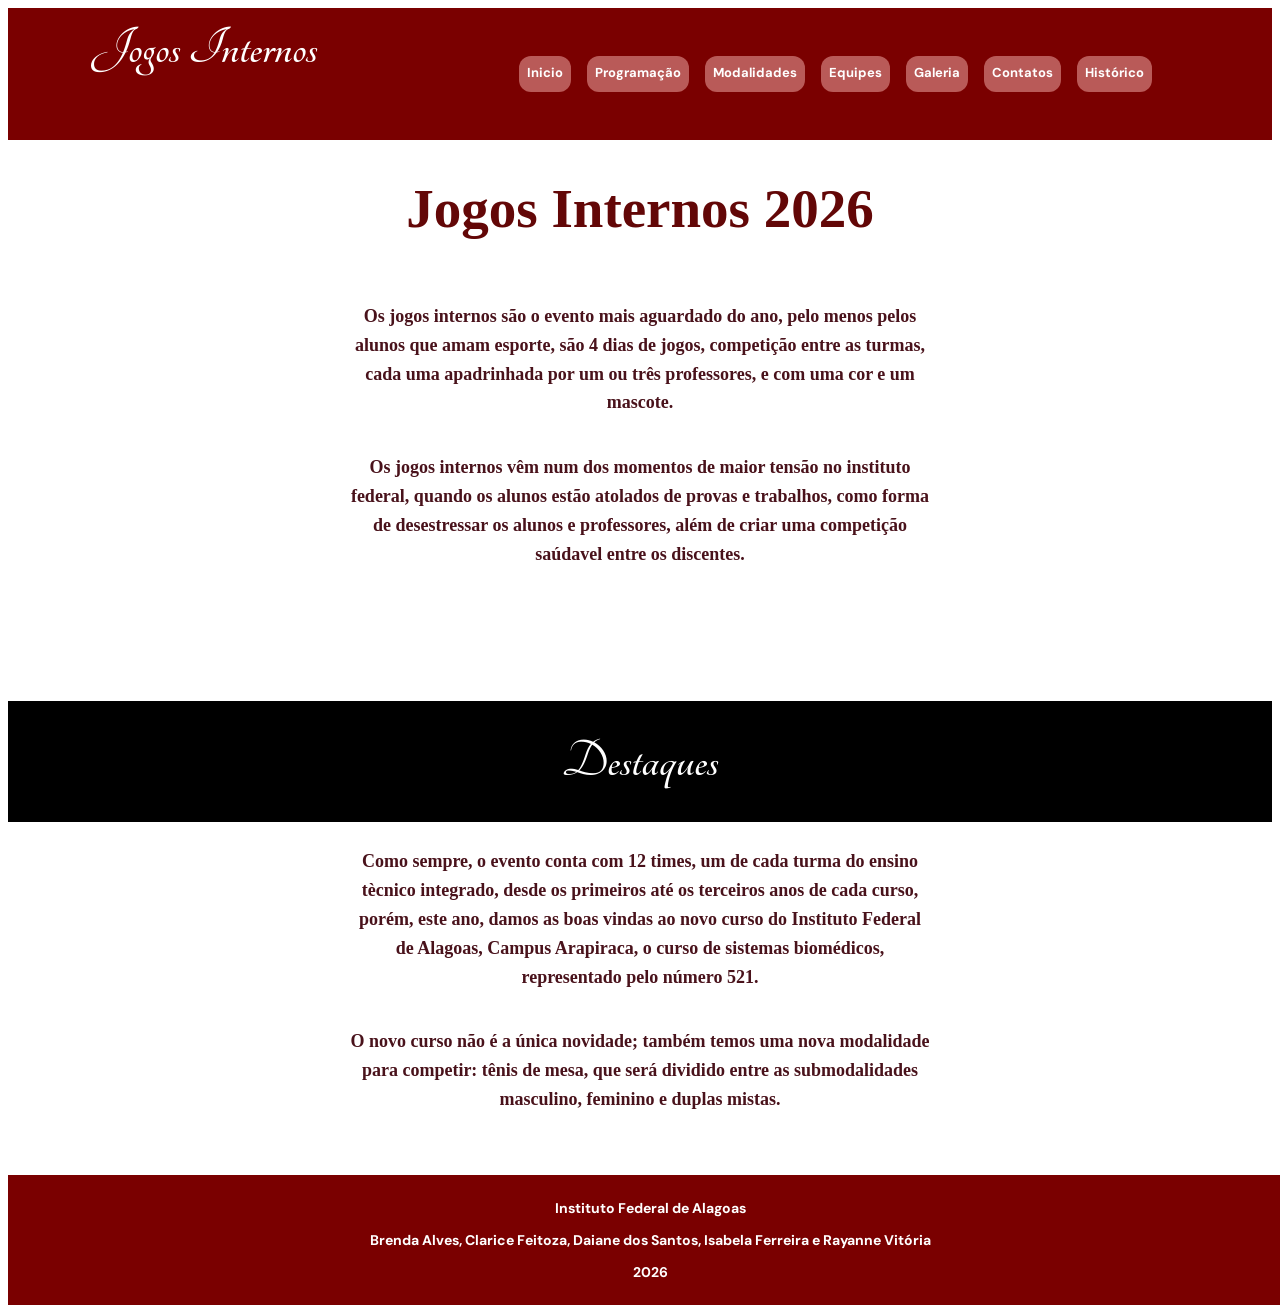
<file: index.html>
<!DOCTYPE html>
<html lang="en">
<head>
  <meta charset="UTF-8">
  <meta name="viewport" content="width=device-width, initial-scale=1.0">
  <title>Document</title>
   <link rel="stylesheet" href="css/style_brenda.css"/>
   <link rel="preconnect" href="https://fonts.googleapis.com">
   <link rel="preconnect" href="https://fonts.gstatic.com" crossorigin>
   <link href="https://fonts.googleapis.com/css2?family=Tangerine:wght@400;700&display=swap" rel="stylesheet">

 <style>

 body{

   font-family: 'Tangerine', sans-serif;

 }

</style>
</head>
<body>
  <!--1. Página Inicial (Home)
Deve conter:
Nome do evento: "Jogos Internos [Ano]".
Imagem ou banner de destaque.
Resumo do evento: o que são os Jogos Internos e sua importância.
Período dos jogos: datas de início e término do evento.
Destaques do ano atual: exemplo: novas modalidades, número de equipes(12), premiação.
Menu de navegação para as demais páginas.
Rodapé com: 1. Nome da instituição de ensino,  2. Nome dos alunos desenvolvedores. 
3. Ano de criação do site. 4. (Opcional) Link para redes sociais ou e-mail da turma.
Importar e usar pelo menos uma fonte externa (ex: Google Fonts) no título ou nos textos.
Sintam-se à vontade para adicionar mais informações
Usar Flexbox para posicionar os elementos da página, incluindo o rodapé.-->

 <header>
        <h1 style="color: white;">Jogos Internos</h1>
        <div class="navbar">
            <a aria-current="page" class="navlinks">Inicio</a>
            <a href="programacao.html" class="navlinks">Programação</a>
            <a href="modalidades.html" class="navlinks">Modalidades</a>
            <a href="equipes.html" class="navlinks">Equipes</a>
            <a href="galeria.html" class="navlinks">Galeria</a>
            <a href="contato.html" class="navlinks">Contatos</a>
            <a href="historico.html" class="navlinks">Histórico</a>
        </div>
    </header>


<div class="container-titulo">
   <h1>Jogos Internos 2026</h1>
</div>
<div class="container-NText">
  <p>Os jogos internos são o evento mais aguardado do ano,
  pelo menos pelos alunos que amam esporte, são 4 dias de
  jogos, competição entre as turmas, cada uma apadrinhada
  por um ou três professores, e com uma cor e um mascote.</p>


  <p>Os jogos internos vêm num dos momentos de maior tensão
  no instituto federal, quando os alunos estão atolados de
  provas e trabalhos, como forma de desestressar os alunos
  e professores, além de criar uma competição saúdavel entre
  os discentes.</p>
</div>

   <br />
  
   <div class="container-NText">
    <h2>Periodo dos Jogos: 13 à 17 de maio</h2>
   </div>

   <br />

   <section class="bannerDestaq">

   <div class="bannerCont">

    <h1 style="color: white;">Destaques</h1>

   </div>
   </section>

   <div class="container-NText">
    <p>Como sempre, o evento conta com 12 times, um de cada turma do ensino tècnico
    integrado, desde os primeiros até os terceiros anos de cada curso, porém, este
    ano, damos as boas vindas ao novo curso do Instituto Federal de Alagoas, Campus
    Arapiraca, o curso de sistemas biomédicos, representado pelo número 521.</p>
    
    <p>
      O novo curso não é a única novidade; também temos uma nova modalidade para 
      competir: tênis de mesa, que será dividido entre as submodalidades masculino, 
      feminino e duplas mistas.
    </p>
  </div>
   
   <br />
   <br />


   <section class="footerp">
   
   <footer>
        <h3 class="footerp">Instituto Federal de Alagoas</h3>
        <h3 class="footerp">Brenda Alves, Clarice Feitoza, Daiane dos Santos, Isabela Ferreira e Rayanne Vitória</h3>
        <h3 class="footerp">2026</h3>
    </footer>
  </section>

</body>
</html>
</file>
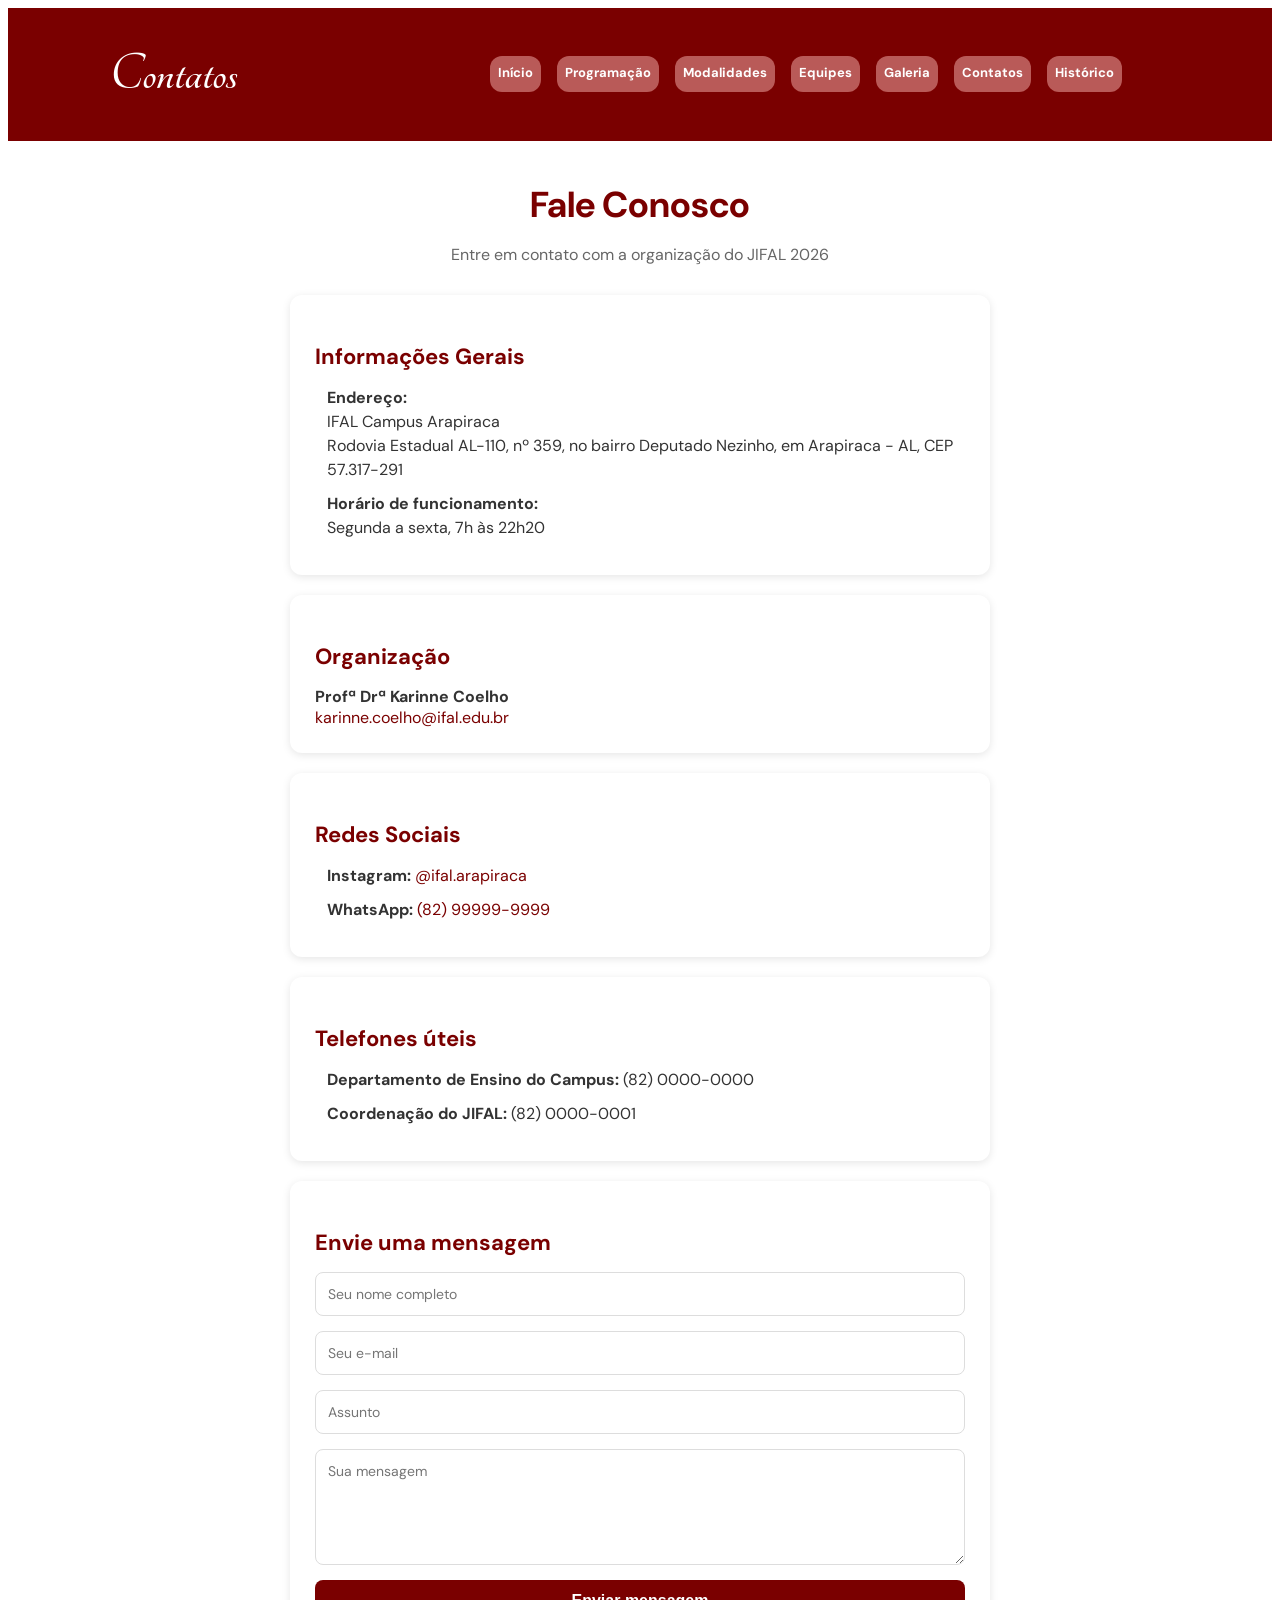
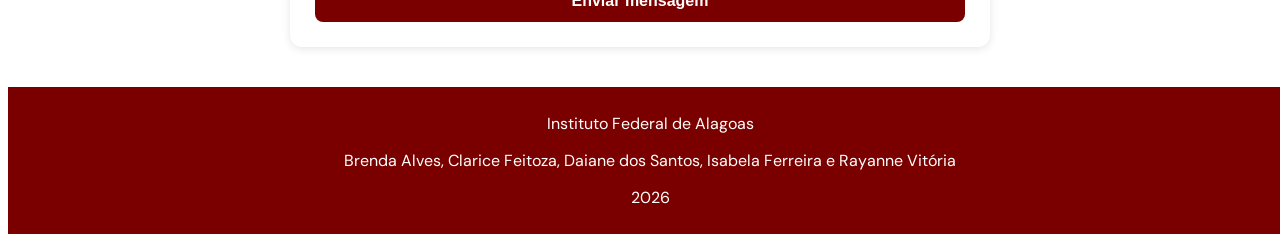
<file: contato.html>
<!DOCTYPE html>
<html lang="en">
<head>
    <meta charset="UTF-8">
    <meta name="viewport" content="width=device-width, initial-scale=1.0">
    <title>Contatos</title>
    <link rel="stylesheet" href="css/style_isabela.css" />
</head>
<body>
    <header>
        <h1 style="color: white;">Contatos</h1>
        <div class="navbar">
            <a href="index.html" class="navlinks">Início</a>
            <a href="programacao.html" class="navlinks">Programação</a>
            <a href="modalidades.html" class="navlinks">Modalidades</a>
            <a href="equipes.html" class="navlinks">Equipes</a>
            <a href="galeria.html" class="navlinks">Galeria</a>
            <a aria-current="page" class="navlinks">Contatos</a>
            <a href="historico.html" class="navlinks">Histórico</a>
        </div>
    </header>

    <main class="container">
        <h2 class="titulo-contato">Fale Conosco</h2>
        <p class="subtitulo">Entre em contato com a organização do JIFAL 2026</p>

        <div class="contato-coluna">
            <div class="cardc">
                <h3>Informações Gerais</h3>
                <p><strong>Endereço:</strong><br>
                IFAL Campus Arapiraca<br>
                Rodovia Estadual AL-110, nº 359, no bairro Deputado Nezinho, em Arapiraca - AL, CEP 57.317-291</p>
                <p><strong>Horário de funcionamento:</strong><br>
                Segunda a sexta, 7h às 22h20<br></p>
            </div>

            <div class="cardc">
                <h3>Organização</h3>
                <div class="organizador">
                    <strong>Profª Drª Karinne Coelho</strong><br>
                    <a href="mailto:karinne.coelho@ifal.edu.br">karinne.coelho@ifal.edu.br</a>
                </div>
            </div>

            <div class="cardc">
                <h3>Redes Sociais</h3>
                <p><strong>Instagram:</strong> <a href="https://instagram.com/ifal.arapiraca" target="_blank">@ifal.arapiraca</a></p>
                <p><strong>WhatsApp:</strong> <a href="https://wa.me/5582999999999" target="_blank">(82) 99999-9999</a></p>
            </div>

            <div class="cardc">
                <h3>Telefones úteis</h3>
                <p><strong>Departamento de Ensino do Campus:</strong> (82) 0000-0000</p>
                <p><strong>Coordenação do JIFAL:</strong> (82) 0000-0001</p>
            </div>

            <div class="cardc">
                <h3>Envie uma mensagem</h3>
                <form class="form-contato">
                    <input type="text" placeholder="Seu nome completo" required>
                    <input type="email" placeholder="Seu e-mail" required>
                    <input type="text" placeholder="Assunto">
                    <textarea placeholder="Sua mensagem" rows="5" required></textarea>
                    <button type="submit">Enviar mensagem</button>
                </form>
            </div>
        </div>
    </main>

    <footer>
        <p class="footerp">Instituto Federal de Alagoas</p>
        <p class="footerp">Brenda Alves, Clarice Feitoza, Daiane dos Santos, Isabela Ferreira e Rayanne Vitória</p>
        <p class="footerp">2026</p>
    </footer>
</body>
</html>
</file>
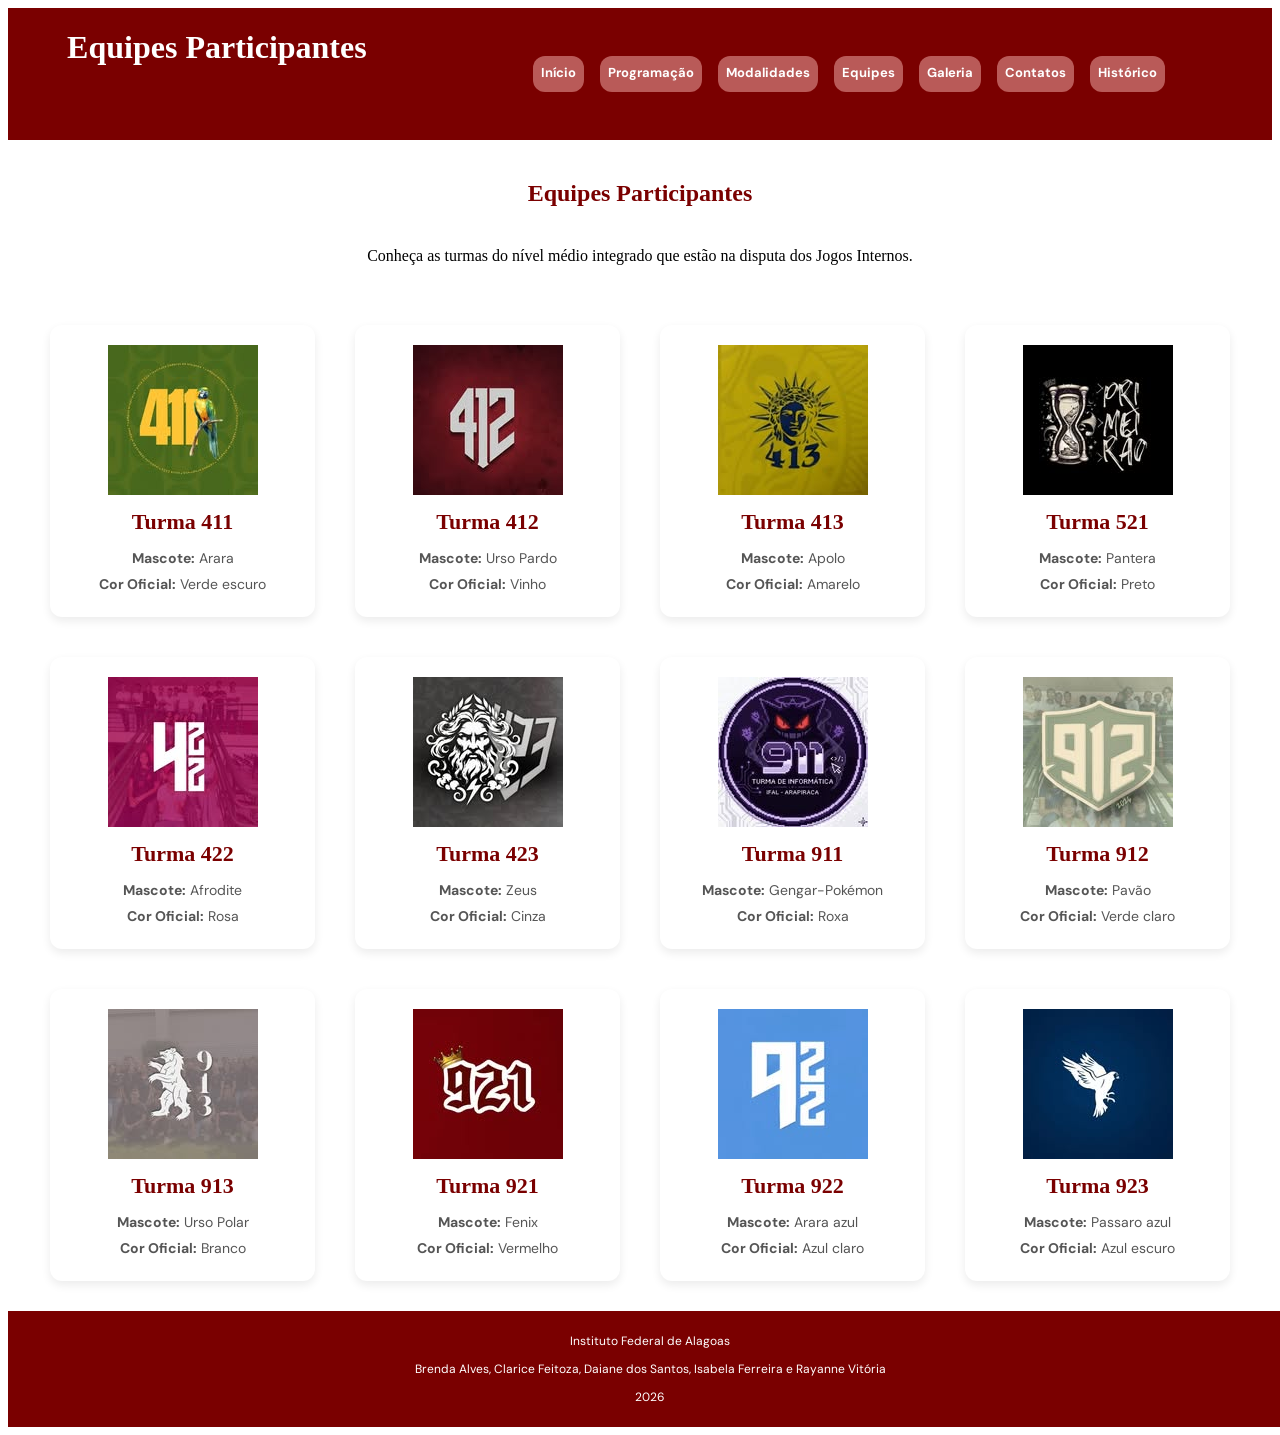
<file: equipes.html>
<!DOCTYPE html>
<html lang="en">
<head>
    <meta charset="UTF-8">
    <meta name="viewport" content="width=device-width, initial-scale=1.0">
    <title>Equipes Partcipantes</title>
    <link rel="stylesheet" href="./css/style_rayanne.css" />
</head>
<body>
    <header>
        <h1 style="color: white;">Equipes Participantes</h1>
        <div class="navbar">
            <a href="index.html" class="navlinks">Início</a>
            <a href="programacao.html" class="navlinks">Programação</a>
            <a href="modalidades.html" class="navlinks">Modalidades</a>
            <a href="equipes.html" class="navlinks">Equipes</a>
            <a href="galeria.html" class="navlinks">Galeria</a>
            <a href="contato.html" class="navlinks">Contatos</a>
            <a href="historico.html" class="navlinks">Histórico</a>
        </div>
    </header>

<main>
        <section>
            <h2 style="padding: 20px; text-align: center; color: #7a0000;">Equipes Participantes</h2>
            <p style="text-align: center; max-width: 800px; margin: 0 auto 30px auto;">
                Conheça as turmas do nível médio integrado que estão na disputa dos Jogos Internos. 
            </p>
            
            <div class="cards-equipes">

                <div class="card-equipe">
                    <div class="mascote-equipe">
                        <img src="imagens/logos-turmas/411.jpg">
                </div>
                    <h3>Turma 411</h3>
                    <p class="detalhe-equipe"><strong>Mascote:</strong> Arara</p>
                    <p class="detalhe-equipe"><strong>Cor Oficial:</strong> Verde escuro</p>
                </div>

                <div class="card-equipe">
                    <div class="mascote-equipe">
                        <img src="imagens/logos-turmas/412.jpg">
                    </div>
                    <h3>Turma 412</h3>
                    <p class="detalhe-equipe"><strong>Mascote:</strong> Urso Pardo</p>
                    <p class="detalhe-equipe"><strong>Cor Oficial:</strong> Vinho</p>
                </div>

                <div class="card-equipe">
                    <div class="escudo-equipe">
                        <img src="imagens/logos-turmas/413.jpg">
                    </div>
                    <h3>Turma 413</h3>
                    <p class="detalhe-equipe"><strong>Mascote:</strong> Apolo</p>
                    <p class="detalhe-equipe"><strong>Cor Oficial:</strong> Amarelo</p>
                </div>

                <div class="card-equipe">
                    <div class="escudo-equipe">
                        <img src="imagens/logos-turmas/521.jpg">
                    </div>
                    <h3>Turma 521</h3>
                    <p class="detalhe-equipe"><strong>Mascote:</strong> Pantera</p>
                    <p class="detalhe-equipe"><strong>Cor Oficial:</strong> Preto</p>
                </div>

                <div class="card-equipe">
                    <div class="escudo-equipe">
                        <img src="imagens/logos-turmas/422.jpg">
                    </div>
                    <h3>Turma 422</h3>
                    <p class="detalhe-equipe"><strong>Mascote:</strong> Afrodite </p>
                    <p class="detalhe-equipe"><strong>Cor Oficial:</strong> Rosa</p>
                </div>

                <div class="card-equipe">
                    <div class="escudo-equipe">
                        <img src="imagens/logos-turmas/423.jpg">
                    </div>
                    <h3>Turma 423</h3>
                    <p class="detalhe-equipe"><strong>Mascote:</strong> Zeus </p>
                    <p class="detalhe-equipe"><strong>Cor Oficial:</strong> Cinza</p>
                </div>

                 <div class="card-equipe">
                    <div class="escudo-equipe">
                        <img src="imagens/logos-turmas/911.jpg">
                    </div>
                    <h3>Turma 911</h3>
                    <p class="detalhe-equipe"><strong>Mascote:</strong> Gengar-Pokémon </p>
                    <p class="detalhe-equipe"><strong>Cor Oficial:</strong> Roxa</p>
                </div>

                 <div class="card-equipe">
                    <div class="escudo-equipe">
                        <img src="imagens/logos-turmas/912.jpg">
                    </div>
                    <h3>Turma 912</h3>
                    <p class="detalhe-equipe"><strong>Mascote:</strong> Pavão </p>
                    <p class="detalhe-equipe"><strong>Cor Oficial:</strong> Verde claro</p>
                </div>

                 <div class="card-equipe">
                    <div class="escudo-equipe">
                        <img src="imagens/logos-turmas/913.jpg">
                    </div>
                    <h3>Turma 913</h3>
                    <p class="detalhe-equipe"><strong>Mascote:</strong> Urso Polar </p>
                    <p class="detalhe-equipe"><strong>Cor Oficial:</strong> Branco</p>
                </div>

                 <div class="card-equipe">
                    <div class="escudo-equipe">
                        <img src="imagens/logos-turmas/921.jpg">
                    </div>
                    <h3>Turma 921</h3>
                    <p class="detalhe-equipe"><strong>Mascote:</strong> Fenix </p>
                    <p class="detalhe-equipe"><strong>Cor Oficial:</strong> Vermelho</p>
                </div>

                 <div class="card-equipe">
                    <div class="escudo-equipe">
                        <img src="imagens/logos-turmas/922.jpg">
                    </div>
                    <h3>Turma 922</h3>
                    <p class="detalhe-equipe"><strong>Mascote:</strong> Arara azul </p>
                    <p class="detalhe-equipe"><strong>Cor Oficial:</strong> Azul claro</p>
                </div>

                 <div class="card-equipe">
                    <div class="escudo-equipe">
                        <img src="imagens/logos-turmas/923.jpg">
                    </div>
                    <h3>Turma 923</h3>
                    <p class="detalhe-equipe"><strong>Mascote:</strong> Passaro azul </p>
                    <p class="detalhe-equipe"><strong>Cor Oficial:</strong> Azul escuro</p>
                </div>

            </div>
        </section>
    </main>

     <footer>
        <p class="footerp">Instituto Federal de Alagoas</p>
        <p class="footerp">Brenda Alves, Clarice Feitoza, Daiane dos Santos, Isabela Ferreira e Rayanne Vitória</p>
        <p class="footerp">2026</p>
    </footer>
</body>
</html>
</file>
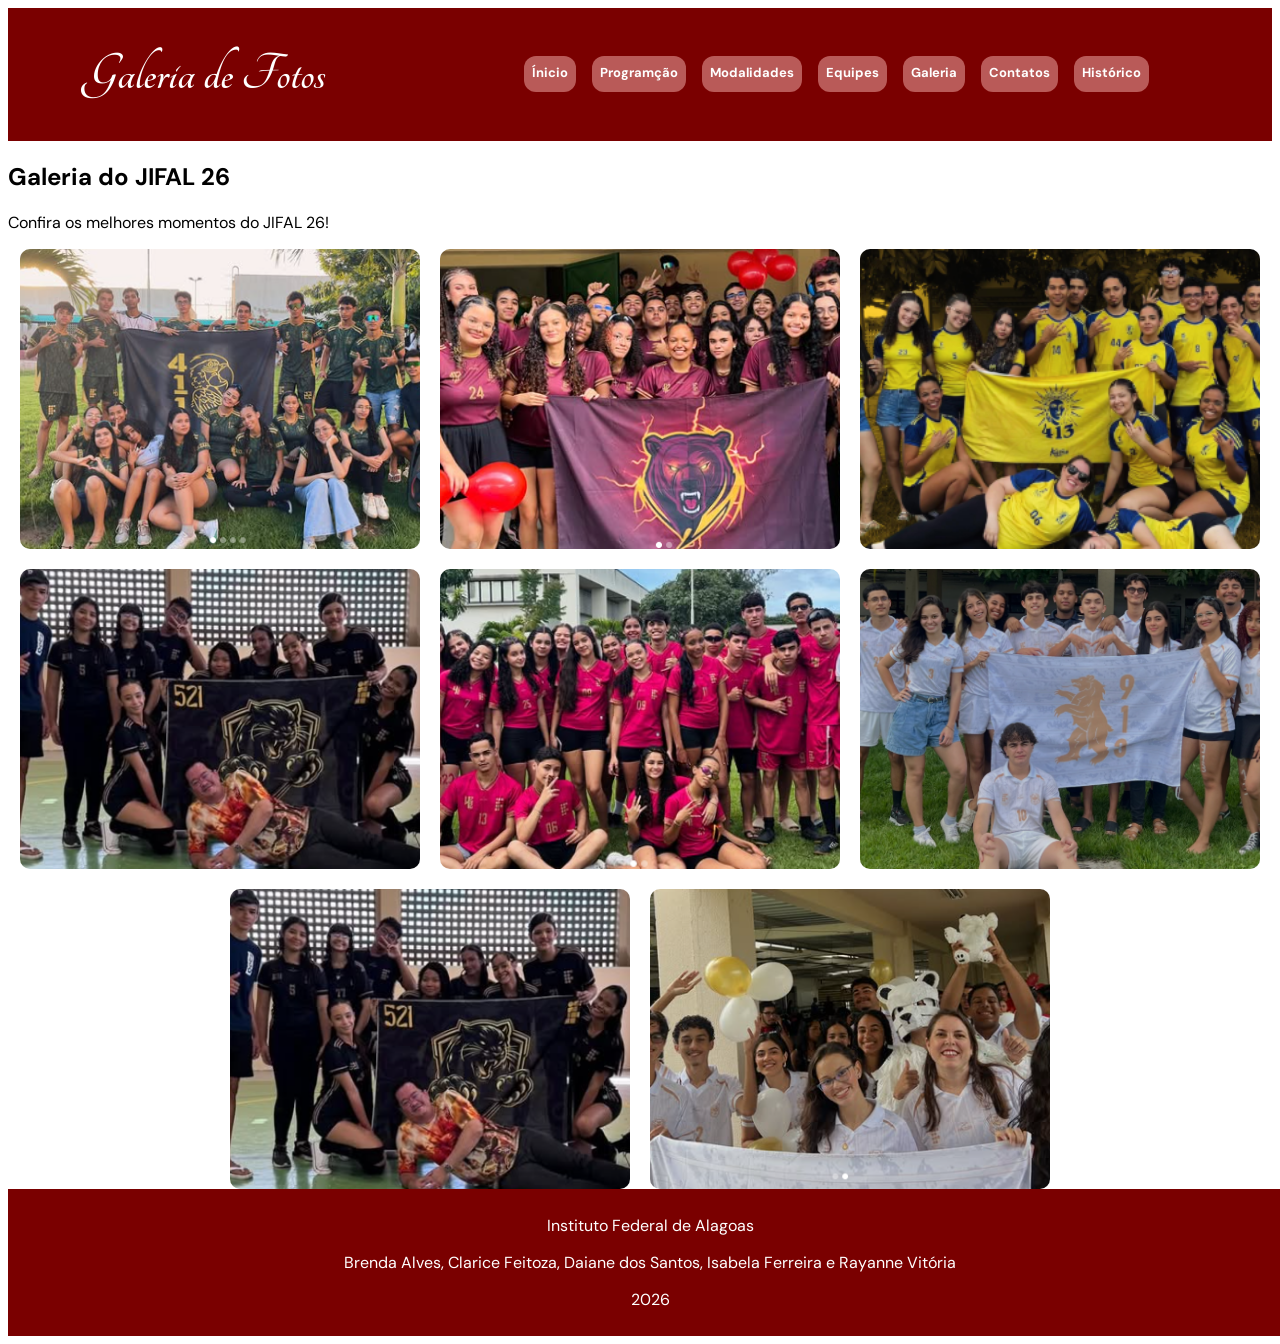
<file: galeria.html>
<!DOCTYPE html>
<html lang="en">
<head>
    <meta charset="UTF-8">
    <meta name="viewport" content="width=device-width, initial-scale=1.0">
    <title>Galeria de Fotos</title>
    <link rel="stylesheet" href="css/style_daiane.css">
</head>
<body>
    <header>
        <h1>Galeria de Fotos</h1>
        <div class="navbar">
            <a href="index.html" class="navlinks">Ínicio</a>
            <a href="programacao.html" class="navlinks">Programção</a>
            <a href="modalidades.html" class="navlinks">Modalidades</a>
            <a href="equipes.html" class="navlinks">Equipes</a>
            <a href="galeria.html" class="navlinks" aria-current="page">Galeria</a>
            <a href="contato.html" class="navlinks">Contatos</a>
            <a href="historico.html" class="navlinks">Histórico</a>
        </div>
    </header>
    <main>
        <section>
            <h2>Galeria do JIFAL 26</h2>
            <p>Confira os melhores momentos do JIFAL 26!</p>
            <div class="galeria">
                <img src="imagens/galeria/411.png" alt="" class="411">
                <img src="imagens/galeria/412.png" alt="" class="412">
                <img src="imagens/galeria/413.png" alt="" class="413">
                <img src="imagens/galeria/521.png" alt="" class="521">
                <img src="imagens/galeria/422.png" alt="" class="422"> 
                <img src="imagens/galeria/913.png" alt="" class="913">   
                <img src="imagens/galeria/521.png" alt="" class="921">
                <img src="imagens/galeria/913-2.png" alt="" class="913">
            </div>
        </section>
    </main>
    <footer>
        <p class="footerp">Instituto Federal de Alagoas</p>
        <p class="footerp">Brenda Alves, Clarice Feitoza, Daiane dos Santos, Isabela Ferreira e Rayanne Vitória</p>
        <p class="footerp">2026</p>
    </footer>
</body>
</html>
</file>
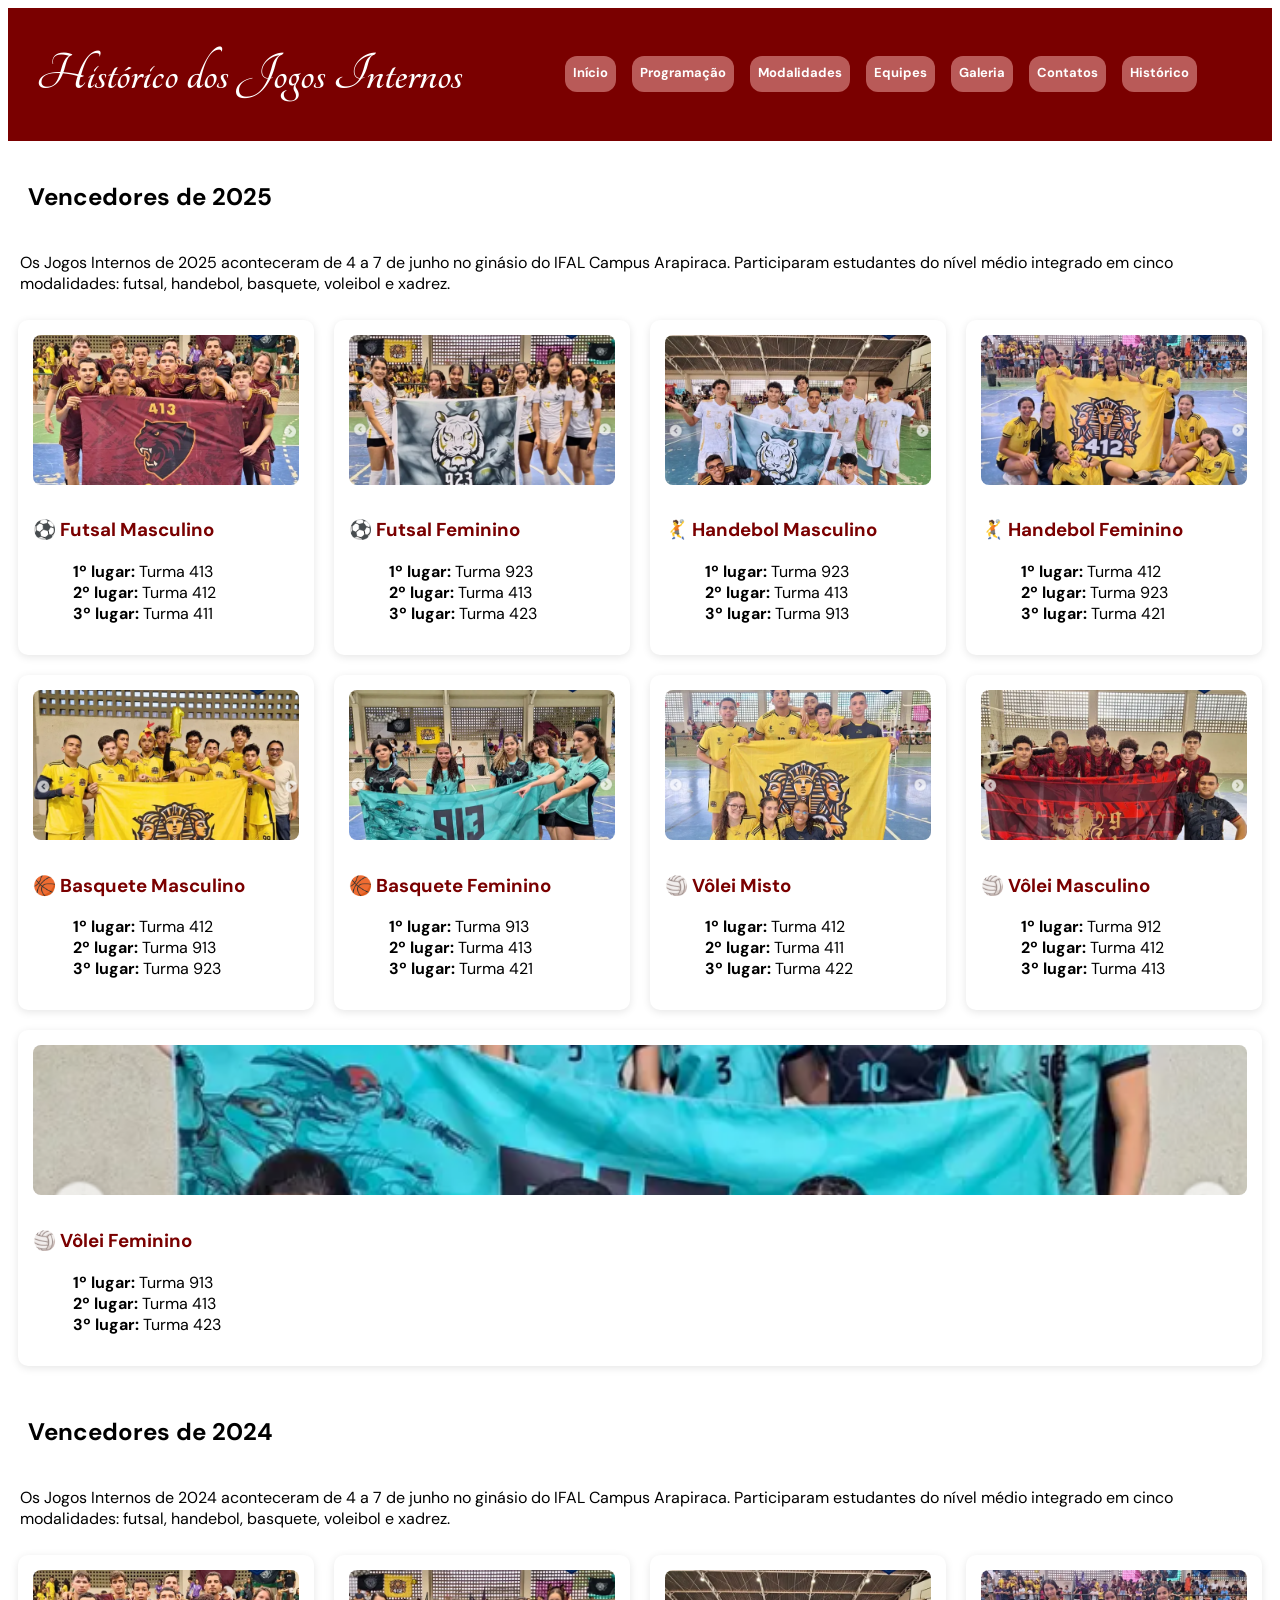
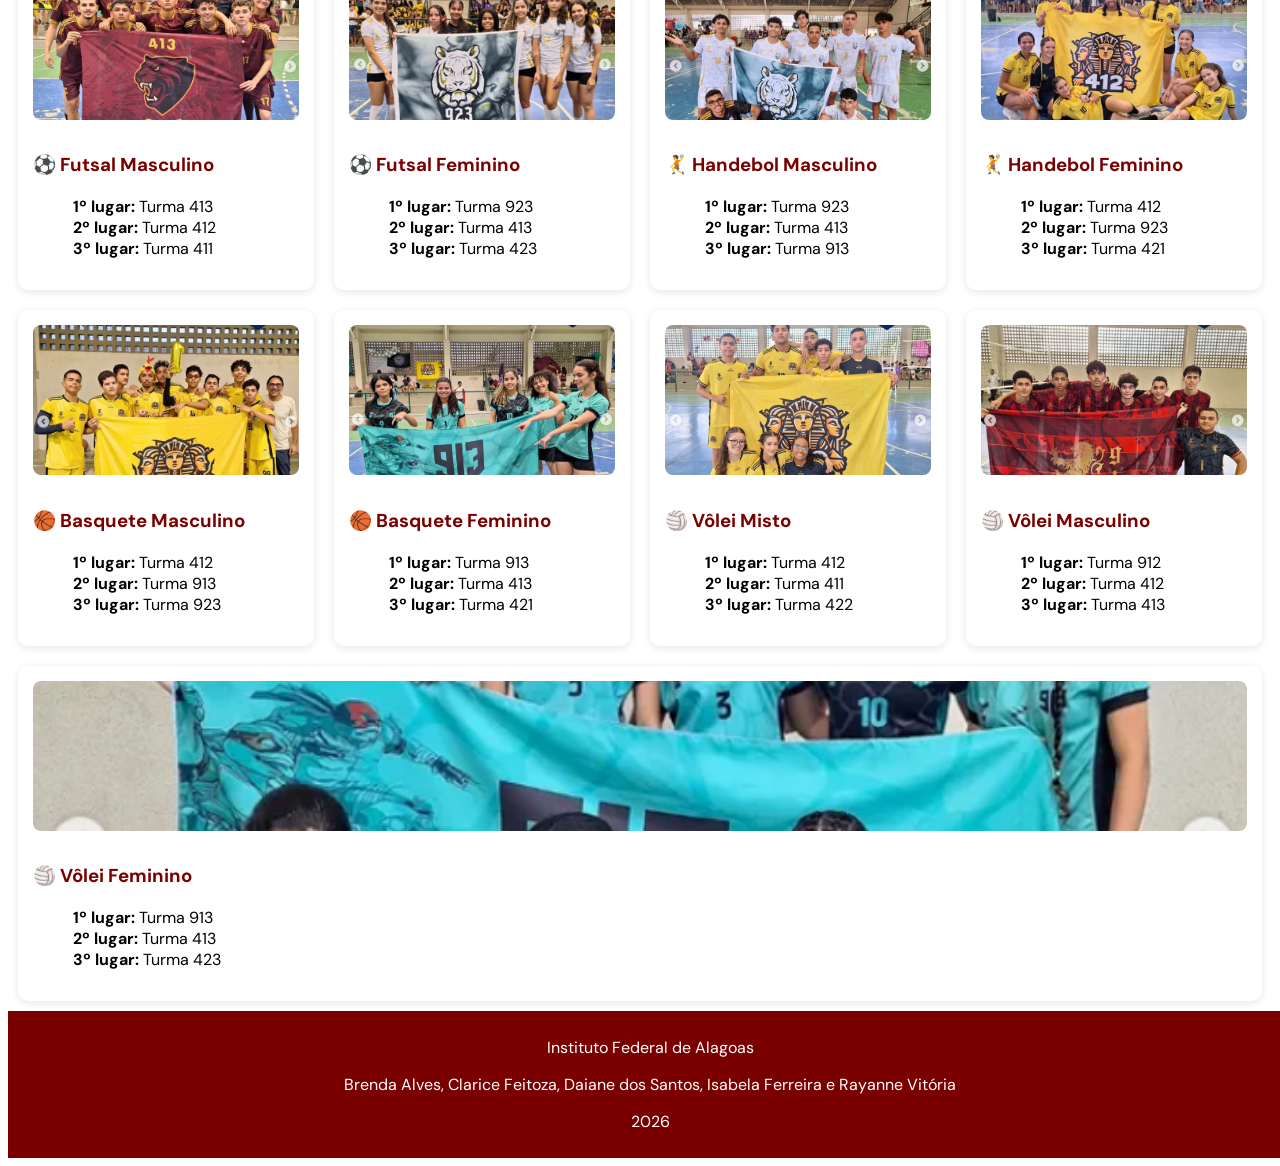
<file: historico.html>
<!DOCTYPE html>
<html lang="en">
<head>
    <meta charset="UTF-8">
    <meta name="viewport" content="width=device-width, initial-scale=1.0">
    <title>Histórico dos Jogos</title>
    <link rel="stylesheet" href="css/style_isabela.css" />
</head>
<body>
    <header>
        <h1 style="color: white;">Histórico dos Jogos Internos</h1>
        <div class="navbar">
            <a href="index.html" class="navlinks">Início</a>
            <a href="programacao.html" class="navlinks">Programação</a>
            <a href="modalidades.html" class="navlinks">Modalidades</a>
            <a href="equipes.html" class="navlinks">Equipes</a>
            <a href="galeria.html" class="navlinks">Galeria</a>
            <a href="contato.html" class="navlinks">Contatos</a>
            <a aria-current="page" class="navlinks">Histórico</a>
        </div>
    </header>

    <main>
        <section>
            <h2 style="padding: 20px;">Vencedores de 2025</h2>
            <p>Os Jogos Internos de 2025 aconteceram de 4 a 7 de junho no ginásio do IFAL Campus Arapiraca. Participaram estudantes do nível médio integrado em cinco modalidades: futsal, handebol, basquete, voleibol e xadrez.</p>
            <div class="cards">

            <div class="card">
                <img src="imagens/historico/futsal_masc.png" alt="" class="foto-campeao">
                <h3 style="color: #7a0000;">⚽ Futsal Masculino</h3>
                <ul class="listas">
                    <li><strong>1º lugar:</strong> Turma 413</li>
                    <li><strong>2º lugar:</strong> Turma 412</li>
                    <li><strong>3º lugar:</strong> Turma 411</li>
                </ul>
            </div>

            <div class="card">
                <img src="imagens/historico/futsal_fem.png" alt="" class="foto-campeao">
                <h3 style="color: #7a0000;">⚽ Futsal Feminino</h3>
                <ul class="listas">
                    <li><strong>1º lugar:</strong> Turma 923</li>
                    <li><strong>2º lugar:</strong> Turma 413</li>
                    <li><strong>3º lugar:</strong> Turma 423</li>
                </ul>
            </div>

            <div class="card">
                <img src="imagens/historico/handebol_masc.png" alt="" class="foto-campeao">
                <h3 style="color: #7a0000;">🤾 Handebol Masculino</h3>
                <ul class="listas">
                    <li><strong>1º lugar:</strong> Turma 923</li>
                    <li><strong>2º lugar:</strong> Turma 413</li>
                    <li><strong>3º lugar:</strong> Turma 913</li>
                </ul>
            </div>

            <div class="card">
                <img src="imagens/historico/handebol_fem.png" alt="" class="foto-campeao">
                <h3 style="color: #7a0000;">🤾 Handebol Feminino</h3>
                <ul class="listas">
                    <li><strong>1º lugar:</strong> Turma 412</li>
                    <li><strong>2º lugar:</strong> Turma 923</li>
                    <li><strong>3º lugar:</strong> Turma 421</li>
                </ul>
            </div>

            <div class="card">
                <img src="imagens/historico/basq_masc.png" alt="" class="foto-campeao">
                <h3 style="color: #7a0000;">🏀 Basquete Masculino</h3>
                <ul class="listas">
                    <li><strong>1º lugar:</strong> Turma 412</li>
                    <li><strong>2º lugar:</strong> Turma 913</li>
                    <li><strong>3º lugar:</strong> Turma 923</li>
                </ul>
            </div>

            <div class="card">
                <img src="imagens/historico/basq_fem.png" alt="" class="foto-campeao">
                <h3 style="color: #7a0000;">🏀 Basquete Feminino</h3>
                <ul class="listas">
                    <li><strong>1º lugar:</strong> Turma 913</li>
                    <li><strong>2º lugar:</strong> Turma 413</li>
                    <li><strong>3º lugar:</strong> Turma 421</li>
                </ul>
            </div>

            <div class="card">
                <img src="imagens/historico/volei_misto.png" alt="" class="foto-campeao">
                <h3 style="color: #7a0000;">🏐 Vôlei Misto</h3>
                <ul class="listas">
                    <li><strong>1º lugar:</strong> Turma 412</li>
                    <li><strong>2º lugar:</strong> Turma 411</li>
                    <li><strong>3º lugar:</strong> Turma 422</li>
                </ul>
            </div>

            <div class="card">
                <img src="imagens/historico/volei_masc.png" alt="" class="foto-campeao">
                <h3 style="color: #7a0000;">🏐 Vôlei Masculino</h3>
                <ul class="listas">
                    <li><strong>1º lugar:</strong> Turma 912</li>
                    <li><strong>2º lugar:</strong> Turma 412</li>
                    <li><strong>3º lugar:</strong> Turma 413</li>
                </ul>
            </div>

            <div class="card">
                <img src="imagens/historico/volei_fem.png" alt="" class="foto-campeao">
                <h3 style="color: #7a0000;">🏐 Vôlei Feminino</h3>
                <ul class="listas">
                    <li><strong>1º lugar:</strong> Turma 913</li>
                    <li><strong>2º lugar:</strong> Turma 413</li>
                    <li><strong>3º lugar:</strong> Turma 423</li>
                </ul>
            </div>
        </div>
        </section>

        <section>
            <h2 style="padding: 20px;">Vencedores de 2024</h2>
            <p>Os Jogos Internos de 2024 aconteceram de 4 a 7 de junho no ginásio do IFAL Campus Arapiraca. Participaram estudantes do nível médio integrado em cinco modalidades: futsal, handebol, basquete, voleibol e xadrez.</p>
            <div class="cards">

            <div class="card">
                <img src="imagens/historico/futsal_masc.png" alt="" class="foto-campeao">
                <h3 style="color: #7a0000;">⚽ Futsal Masculino</h3>
                <ul class="listas">
                    <li><strong>1º lugar:</strong> Turma 413</li>
                    <li><strong>2º lugar:</strong> Turma 412</li>
                    <li><strong>3º lugar:</strong> Turma 411</li>
                </ul>
            </div>

            <div class="card">
                <img src="imagens/historico/futsal_fem.png" alt="" class="foto-campeao">
                <h3 style="color: #7a0000;">⚽ Futsal Feminino</h3>
                <ul class="listas">
                    <li><strong>1º lugar:</strong> Turma 923</li>
                    <li><strong>2º lugar:</strong> Turma 413</li>
                    <li><strong>3º lugar:</strong> Turma 423</li>
                </ul>
            </div>

            <div class="card">
                <img src="imagens/historico/handebol_masc.png" alt="" class="foto-campeao">
                <h3 style="color: #7a0000;">🤾 Handebol Masculino</h3>
                <ul class="listas">
                    <li><strong>1º lugar:</strong> Turma 923</li>
                    <li><strong>2º lugar:</strong> Turma 413</li>
                    <li><strong>3º lugar:</strong> Turma 913</li>
                </ul>
            </div>

            <div class="card">
                <img src="imagens/historico/handebol_fem.png" alt="" class="foto-campeao">
                <h3 style="color: #7a0000;">🤾 Handebol Feminino</h3>
                <ul class="listas">
                    <li><strong>1º lugar:</strong> Turma 412</li>
                    <li><strong>2º lugar:</strong> Turma 923</li>
                    <li><strong>3º lugar:</strong> Turma 421</li>
                </ul>
            </div>

            <div class="card">
                <img src="imagens/historico/basq_masc.png" alt="" class="foto-campeao">
                <h3 style="color: #7a0000;">🏀 Basquete Masculino</h3>
                <ul class="listas">
                    <li><strong>1º lugar:</strong> Turma 412</li>
                    <li><strong>2º lugar:</strong> Turma 913</li>
                    <li><strong>3º lugar:</strong> Turma 923</li>
                </ul>
            </div>

            <div class="card">
                <img src="imagens/historico/basq_fem.png" alt="" class="foto-campeao">
                <h3 style="color: #7a0000;">🏀 Basquete Feminino</h3>
                <ul class="listas">
                    <li><strong>1º lugar:</strong> Turma 913</li>
                    <li><strong>2º lugar:</strong> Turma 413</li>
                    <li><strong>3º lugar:</strong> Turma 421</li>
                </ul>
            </div>

            <div class="card">
                <img src="imagens/historico/volei_misto.png" alt="" class="foto-campeao">
                <h3 style="color: #7a0000;">🏐 Vôlei Misto</h3>
                <ul class="listas">
                    <li><strong>1º lugar:</strong> Turma 412</li>
                    <li><strong>2º lugar:</strong> Turma 411</li>
                    <li><strong>3º lugar:</strong> Turma 422</li>
                </ul>
            </div>

            <div class="card">
                <img src="imagens/historico/volei_masc.png" alt="" class="foto-campeao">
                <h3 style="color: #7a0000;">🏐 Vôlei Masculino</h3>
                <ul class="listas">
                    <li><strong>1º lugar:</strong> Turma 912</li>
                    <li><strong>2º lugar:</strong> Turma 412</li>
                    <li><strong>3º lugar:</strong> Turma 413</li>
                </ul>
            </div>

            <div class="card">
                <img src="imagens/historico/volei_fem.png" alt="" class="foto-campeao">
                <h3 style="color: #7a0000;">🏐 Vôlei Feminino</h3>
                <ul class="listas">
                    <li><strong>1º lugar:</strong> Turma 913</li>
                    <li><strong>2º lugar:</strong> Turma 413</li>
                    <li><strong>3º lugar:</strong> Turma 423</li>
                </ul>
            </div>
        </section>
    </main>

    <footer>
        <p class="footerp">Instituto Federal de Alagoas</p>
        <p class="footerp">Brenda Alves, Clarice Feitoza, Daiane dos Santos, Isabela Ferreira e Rayanne Vitória</p>
        <p class="footerp">2026</p>
    </footer>
</body>
</html>
</file>
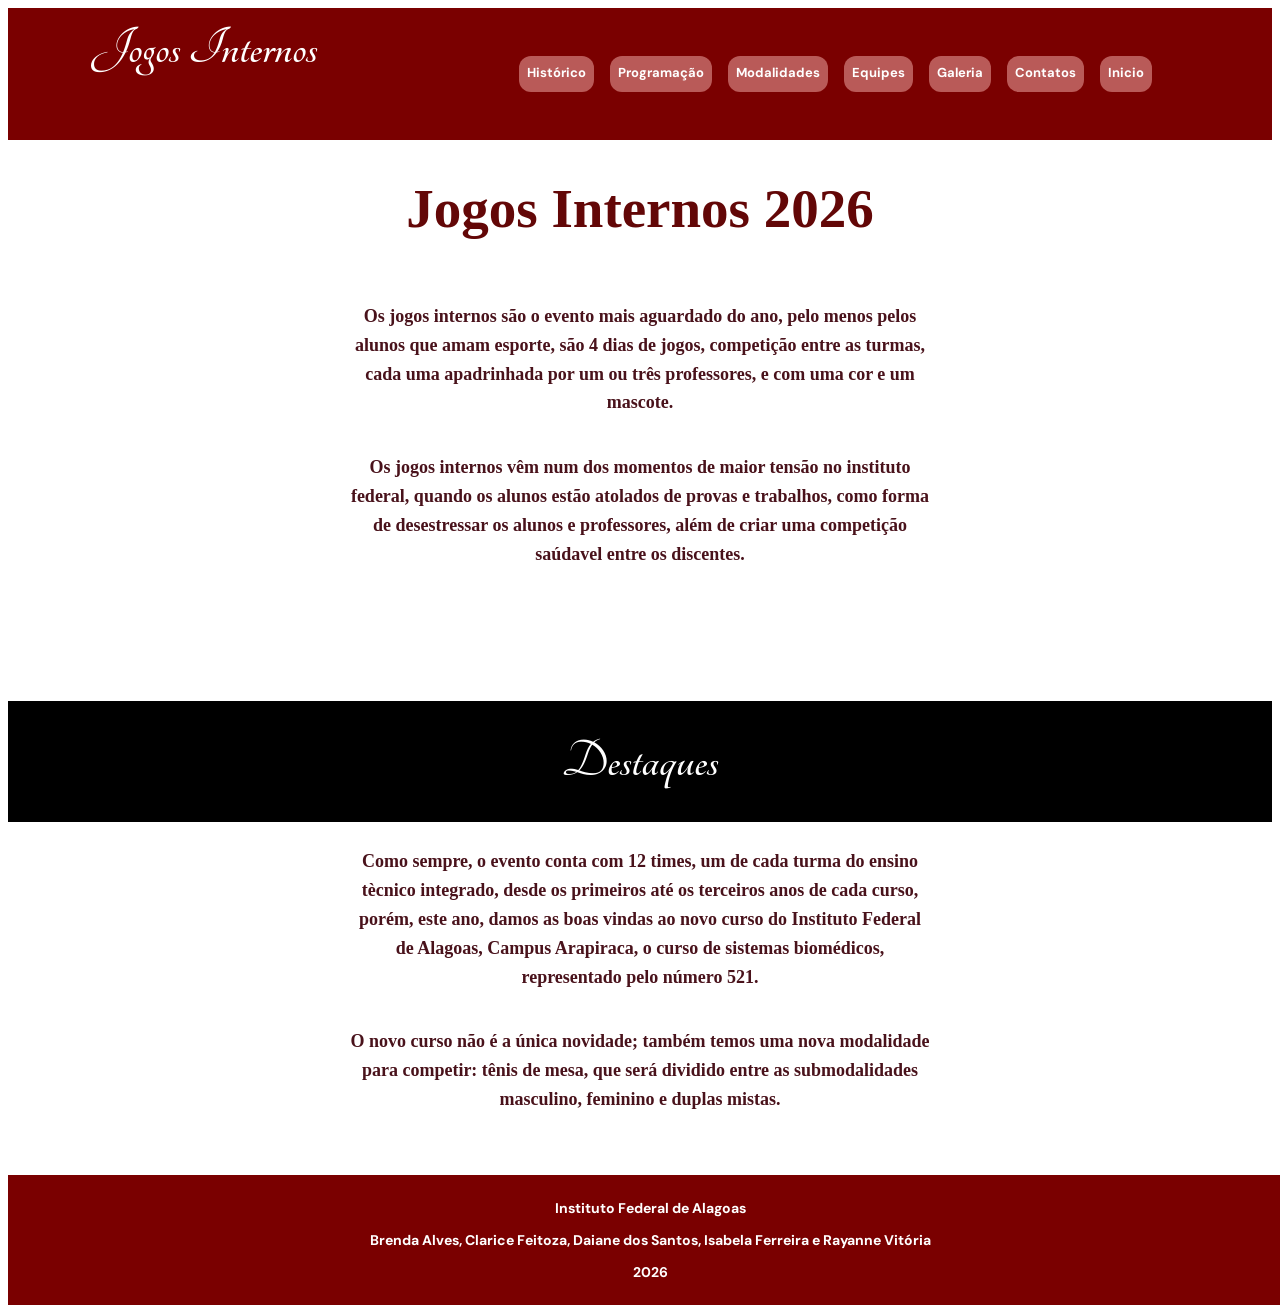
<file: home.html>
<!DOCTYPE html>
<html lang="en">
<head>
  <meta charset="UTF-8">
  <meta name="viewport" content="width=device-width, initial-scale=1.0">
  <title>Document</title>
   <link rel="stylesheet" href="css/style_brenda.css"/>
   <link rel="preconnect" href="https://fonts.googleapis.com">
   <link rel="preconnect" href="https://fonts.gstatic.com" crossorigin>
   <link href="https://fonts.googleapis.com/css2?family=Tangerine:wght@400;700&display=swap" rel="stylesheet">

 <style>

 body{

   font-family: 'Tangerine', sans-serif;

 }

</style>
</head>
<body>
  <!--1. Página Inicial (Home)
Deve conter:
Nome do evento: "Jogos Internos [Ano]".
Imagem ou banner de destaque.
Resumo do evento: o que são os Jogos Internos e sua importância.
Período dos jogos: datas de início e término do evento.
Destaques do ano atual: exemplo: novas modalidades, número de equipes(12), premiação.
Menu de navegação para as demais páginas.
Rodapé com: 1. Nome da instituição de ensino,  2. Nome dos alunos desenvolvedores. 
3. Ano de criação do site. 4. (Opcional) Link para redes sociais ou e-mail da turma.
Importar e usar pelo menos uma fonte externa (ex: Google Fonts) no título ou nos textos.
Sintam-se à vontade para adicionar mais informações
Usar Flexbox para posicionar os elementos da página, incluindo o rodapé.-->

 <header>
        <h1 style="color: white;">Jogos Internos</h1>
        <div class="navbar">
            <a href="historico.html" class="navlinks">Histórico</a>
            <a href="programacao.html" class="navlinks">Programação</a>
            <a href="modalidades.html" class="navlinks">Modalidades</a>
            <a href="equipes.html" class="navlinks">Equipes</a>
            <a href="galeria.html" class="navlinks">Galeria</a>
            <a href="contato.html" class="navlinks">Contatos</a>
            <a aria-current="page" class="navlinks">Inicio</a>
        </div>
    </header>


<div class="container-titulo">
   <h1>Jogos Internos 2026</h1>
</div>
<div class="container-NText">
  <p>Os jogos internos são o evento mais aguardado do ano,
  pelo menos pelos alunos que amam esporte, são 4 dias de
  jogos, competição entre as turmas, cada uma apadrinhada
  por um ou três professores, e com uma cor e um mascote.</p>


  <p>Os jogos internos vêm num dos momentos de maior tensão
  no instituto federal, quando os alunos estão atolados de
  provas e trabalhos, como forma de desestressar os alunos
  e professores, além de criar uma competição saúdavel entre
  os discentes.</p>
</div>

   <br />
  
   <div class="container-NText">
    <h2>Periodo dos Jogos: 13 à 17 de maio</h2>
   </div>

   <br />

   <section class="bannerDestaq">

   <div class="bannerCont">

    <h1 style="color: white;">Destaques</h1>

   </div>
   </section>

   <div class="container-NText">
    <p>Como sempre, o evento conta com 12 times, um de cada turma do ensino tècnico
    integrado, desde os primeiros até os terceiros anos de cada curso, porém, este
    ano, damos as boas vindas ao novo curso do Instituto Federal de Alagoas, Campus
    Arapiraca, o curso de sistemas biomédicos, representado pelo número 521.</p>
    
    <p>
      O novo curso não é a única novidade; também temos uma nova modalidade para 
      competir: tênis de mesa, que será dividido entre as submodalidades masculino, 
      feminino e duplas mistas.
    </p>
  </div>
   
   <br />
   <br />


   <section class="footerp">
   
   <footer>
        <h3 class="footerp">Instituto Federal de Alagoas</h3>
        <h3 class="footerp">Brenda Alves, Clarice Feitoza, Daiane dos Santos, Isabela Ferreira e Rayanne Vitória</h3>
        <h3 class="footerp">2026</h3>
    </footer>
  </section>

</body>
</html>
</file>
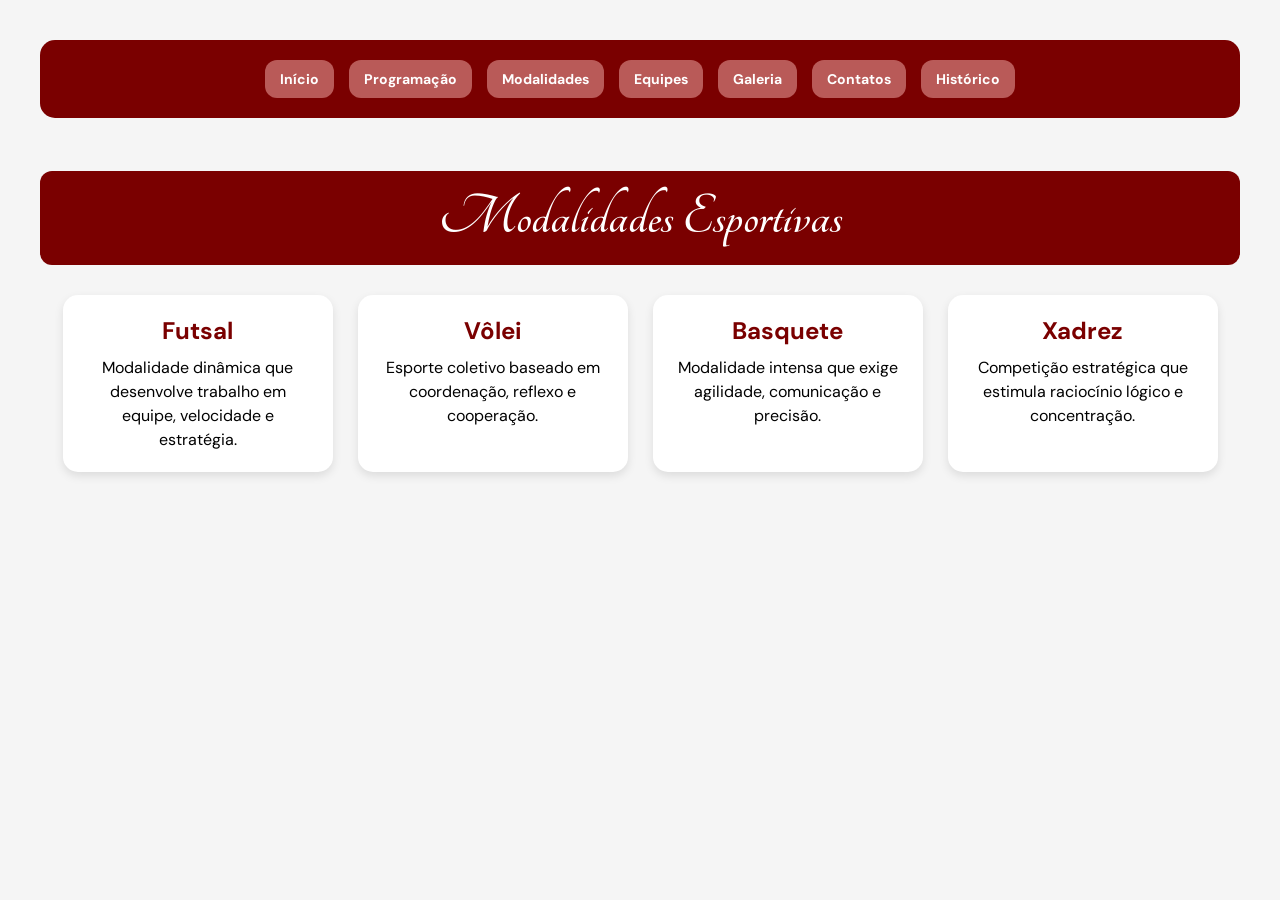
<file: modalidades.html>
<!DOCTYPE html>
<html lang="en">
<head>
    <meta charset="UTF-8">
    <meta name="viewport" content="width=device-width, initial-scale=1.0">
    <title>Modadalidades do JIFAL</title>
    <link rel="stylesheet" href="css/style_clarice.css" />
</head>
<body>
    <header>

    <div class="navbar">

        <a href="index.html" class="navlinks">Início</a>

        <a href="programacao.html" class="navlinks">Programação</a>

        <a href="modalidades.html" class="navlinks">Modalidades</a>

        <a href="equipes.html" class="navlinks">Equipes</a>

        <a href="galeria.html" class="navlinks">Galeria</a>

        <a href="contato.html" class="navlinks">Contatos</a>

        <a href="historico.html" class="navlinks">Histórico</a>

    </div>

</header>

<br>

<section class="modalidades">

    <div class="barra-titulo">
        <h1>Modalidades Esportivas</h1>
    </div>

    <div class="container-cards">

        <div class="card">

            <h2>Futsal</h2>

            <p>
                Modalidade dinâmica que desenvolve trabalho em equipe,
                velocidade e estratégia.
            </p>

        </div>



        <div class="card">

            <h2>Vôlei</h2>

            <p>
                Esporte coletivo baseado em coordenação,
                reflexo e cooperação.
            </p>

        </div>



        <div class="card">

            <h2>Basquete</h2>

            <p>
                Modalidade intensa que exige agilidade,
                comunicação e precisão.
            </p>

        </div>



        <div class="card">

            <h2>Xadrez</h2>

            <p>
                Competição estratégica que estimula
                raciocínio lógico e concentração.
            </p>

        </div>

    </div>

</section>
</body>
</html>
</file>
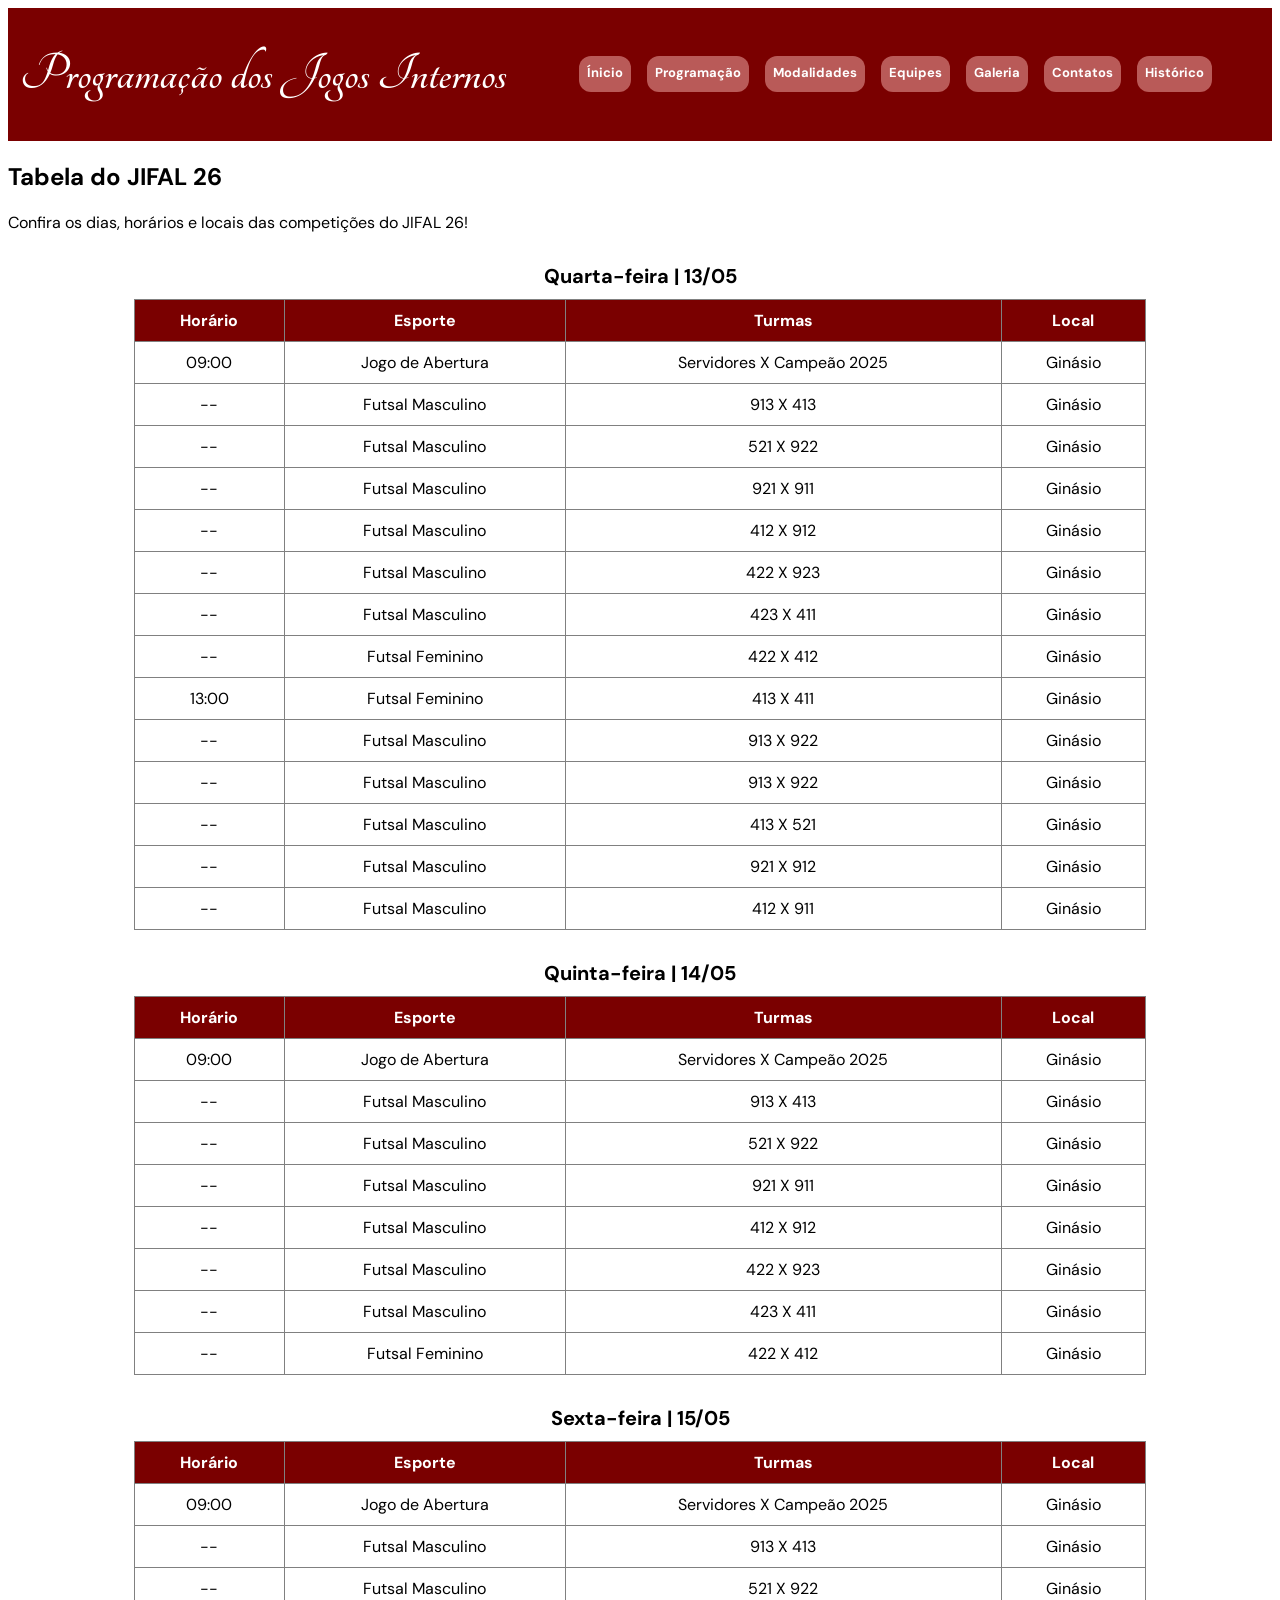
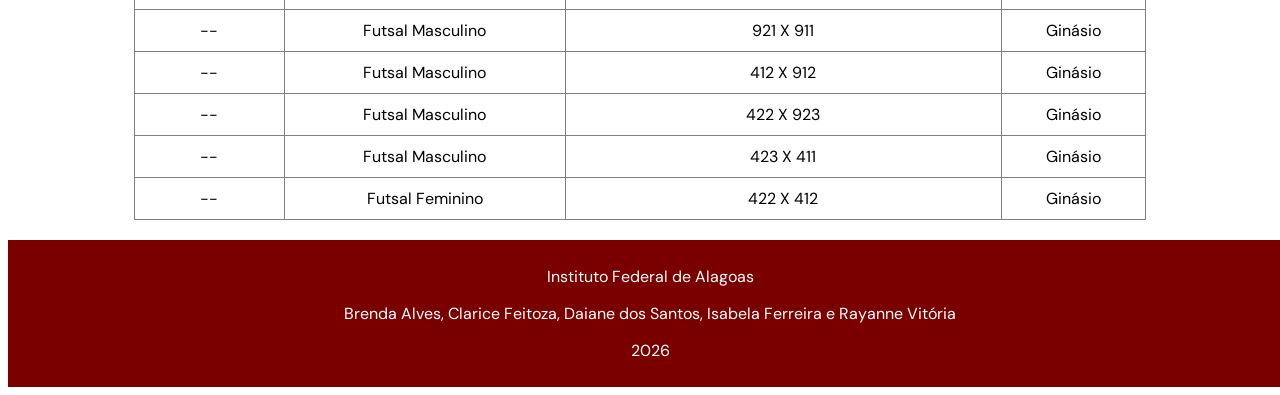
<file: programacao.html>
<!DOCTYPE html>
<html lang="en">
<head>
    <meta charset="UTF-8">
    <meta name="viewport" content="width=device-width, initial-scale=1.0">
    <title>Programação dos jogos</title>
    <link rel="stylesheet" href="css/style_daiane.css">
</head>
<body>
    <header>
        <h1>Programação dos Jogos Internos</h1>
        <div class="navbar">
            <a href="index.html" class="navlinks">Ínicio</a>
            <a href="programacao.html" class="navlinks" aria-current="page">Programação</a>
            <a href="modalidades.html" class="navlinks">Modalidades</a>
            <a href="equipes.html" class="navlinks">Equipes</a>
            <a href="galeria.html" class="navlinks">Galeria</a>
            <a href="contato.html" class="navlinks">Contatos</a>
            <a href="historico.html" class="navlinks">Histórico</a>
        </div>
    </header>

    <main>
        <section>
            <h2>Tabela do JIFAL 26</h2>
            <p>Confira os dias, horários e locais das competições do JIFAL 26!</p>
            <table border="1">
                <caption>Quarta-feira | 13/05</caption>
                <thead>
                    <tr>
                        <th>Horário</th>
                        <th>Esporte</th>
                        <th>Turmas</th>
                        <th>Local</th>
                    </tr>
                </thead>
                <tbody>
                    <tr>
                        <td>09:00</td>
                        <td>Jogo de Abertura</td>
                        <td>Servidores X Campeão 2025</td>
                        <td>Ginásio</td>
                    </tr>
                    <tr>
                        <td>--</td>
                        <td>Futsal Masculino</td>
                        <td>913 X 413</td>
                        <td>Ginásio</td>
                    </tr>
                    <tr>
                        <td>--</td>
                        <td>Futsal Masculino</td>
                        <td>521 X 922</td>
                        <td>Ginásio</td>
                    </tr>
                    <tr>
                        <td>--</td>
                        <td>Futsal Masculino</td>
                        <td>921 X 911</td>
                        <td>Ginásio</td>
                    </tr>
                    <tr>
                        <td>--</td>
                        <td>Futsal Masculino</td>
                        <td>412 X 912</td>
                        <td>Ginásio</td>
                    </tr>
                    <tr>
                        <td>--</td>
                        <td>Futsal Masculino</td>
                        <td>422 X 923</td>
                        <td>Ginásio</td>
                    </tr>
                    <tr>
                        <td>--</td>
                        <td>Futsal Masculino</td>
                        <td>423 X 411</td>
                        <td>Ginásio</td>
                    </tr>
                    <tr>
                        <td>--</td>
                        <td>Futsal Feminino</td>
                        <td>422 X 412</td>
                        <td>Ginásio</td>
                    </tr>
                    <tr>
                        <td>13:00</td>
                        <td>Futsal Feminino</td>
                        <td>413 X 411</td>
                        <td>Ginásio</td>
                    </tr>
                    <tr>
                        <td>--</td>
                        <td>Futsal Masculino</td>
                        <td>913 X 922</td>
                        <td>Ginásio</td>
                    </tr>
                    <tr>
                        <td>--</td>
                        <td>Futsal Masculino</td>
                        <td>913 X 922</td>
                        <td>Ginásio</td>
                    </tr>
                    <tr>
                        <td>--</td>
                        <td>Futsal Masculino</td>
                        <td>413 X 521</td>
                        <td>Ginásio</td>
                    </tr>
                    <tr>
                        <td>--</td>
                        <td>Futsal Masculino</td>
                        <td>921 X 912</td>
                        <td>Ginásio</td>
                    </tr>
                    <tr>
                        <td>--</td>
                        <td>Futsal Masculino</td>
                        <td>412 X 911</td>
                        <td>Ginásio</td>
                    </tr>
                </tbody>
            </table>

            <table border="1">
                <caption>Quinta-feira | 14/05</caption>
                <thead>
                    <tr>
                        <th>Horário</th>
                        <th>Esporte</th>
                        <th>Turmas</th>
                        <th>Local</th>
                    </tr>
                </thead>
                <tbody>
                    <tr>
                        <td>09:00</td>
                        <td>Jogo de Abertura</td>
                        <td>Servidores X Campeão 2025</td>
                        <td>Ginásio</td>
                    </tr>
                    <tr>
                        <td>--</td>
                        <td>Futsal Masculino</td>
                        <td>913 X 413</td>
                        <td>Ginásio</td>
                    </tr>
                    <tr>
                        <td>--</td>
                        <td>Futsal Masculino</td>
                        <td>521 X 922</td>
                        <td>Ginásio</td>
                    </tr>
                    <tr>
                        <td>--</td>
                        <td>Futsal Masculino</td>
                        <td>921 X 911</td>
                        <td>Ginásio</td>
                    </tr>
                    <tr>
                        <td>--</td>
                        <td>Futsal Masculino</td>
                        <td>412 X 912</td>
                        <td>Ginásio</td>
                    </tr>
                    <tr>
                        <td>--</td>
                        <td>Futsal Masculino</td>
                        <td>422 X 923</td>
                        <td>Ginásio</td>
                    </tr>
                    <tr>
                        <td>--</td>
                        <td>Futsal Masculino</td>
                        <td>423 X 411</td>
                        <td>Ginásio</td>
                    </tr>
                    <tr>
                        <td>--</td>
                        <td>Futsal Feminino</td>
                        <td>422 X 412</td>
                        <td>Ginásio</td>
                    </tr>
                </tbody>
            </table>
            <table border="1">
                <caption>Sexta-feira | 15/05</caption>
                <thead>
                    <tr>
                        <th>Horário</th>
                        <th>Esporte</th>
                        <th>Turmas</th>
                        <th>Local</th>
                    </tr>
                </thead>
                <tbody>
                    <tr>
                        <td>09:00</td>
                        <td>Jogo de Abertura</td>
                        <td>Servidores X Campeão 2025</td>
                        <td>Ginásio</td>
                    </tr>
                    <tr>
                        <td>--</td>
                        <td>Futsal Masculino</td>
                        <td>913 X 413</td>
                        <td>Ginásio</td>
                    </tr>
                    <tr>
                        <td>--</td>
                        <td>Futsal Masculino</td>
                        <td>521 X 922</td>
                        <td>Ginásio</td>
                    </tr>
                    <tr>
                        <td>--</td>
                        <td>Futsal Masculino</td>
                        <td>921 X 911</td>
                        <td>Ginásio</td>
                    </tr>
                    <tr>
                        <td>--</td>
                        <td>Futsal Masculino</td>
                        <td>412 X 912</td>
                        <td>Ginásio</td>
                    </tr>
                    <tr>
                        <td>--</td>
                        <td>Futsal Masculino</td>
                        <td>422 X 923</td>
                        <td>Ginásio</td>
                    </tr>
                    <tr>
                        <td>--</td>
                        <td>Futsal Masculino</td>
                        <td>423 X 411</td>
                        <td>Ginásio</td>
                    </tr>
                    <tr>
                        <td>--</td>
                        <td>Futsal Feminino</td>
                        <td>422 X 412</td>
                        <td>Ginásio</td>
                    </tr>
                </tbody>
            </table>
        </section>
    </main>

    <footer>
        <p class="footerp">Instituto Federal de Alagoas</p>
        <p class="footerp">Brenda Alves, Clarice Feitoza, Daiane dos Santos, Isabela Ferreira e Rayanne Vitória</p>
        <p class="footerp">2026</p>
    </footer>
</body>
</html>
</file>
<file: css/style_brenda.css>
@import url('https://fonts.googleapis.com/css2?family=DM+Sans:ital,opsz,wght@0,9..40,100..1000;1,9..40,100..1000&display=swap');

p, span{
  font-size: 18px;
  color: rgb(73, 18, 27);
  font-weight: bold;
  margin: 10px;
  line-height: 1.6;
  font-family: "Times New Roman", Times, serif;

}



h2, h4 em {

 font-size: 18px;
 color: rgb(255, 255, 255);
 font-weight: bold;
 margin: 10px;
 font-family: "Tangerine", Times, serif; 
}





h3 em {

 font-size: 18px;
 color: rgb(255, 255, 255);
 margin: 10px;
 font-family: "Times New Roman", Times, serif;


}


h1{
 font-size: 55px;
 color: rgb(99, 7, 7);
 font-weight: bold;
 margin: 11px;
 text-align: center;
 


}

body {
 background-color: #ffffff;
}

.paragrafo{
 color: rgb(240, 119, 224);
 font-size: 18px;
 line-height: 20px;
 border: 1px solid rgb(171, 218, 215);
}
.fonte-negrito{
 font-weight: bold;
}

#titulo {
 font-size:26px;
 color: blue;
 background: rgb(132, 75, 185);
 font-weight: bold;
}



.container-titulo{
   display: flex;
  justify-content: center;
  background: rgb(255, 255, 255);
  padding: 10px;
  text-align: center;
  height: auto;
  margin: 16px;
  font-family: "Times New Roman", Times, serif;
}




.container-NText{
  display: flex;
  flex-direction: column;
  justify-content:left;
  align-items: flex-start;
  gap: 16px;
  background: rgb(255, 255, 255);
  text-align:center;
  height: auto;
  padding: 15px;
  margin: 15px;
  max-width: 600px;
  margin: 0 auto;
}


header {
  display: flex;
  flex-direction: row;
  flex-wrap: nowrap;
  justify-content: space-around;
  
  background: #7a0000;
}

.navbar {
    display: flex;
    flex-wrap: wrap;
    justify-content: center;
    padding: 40px;
}

.navlinks {
  display: flex;
  flex-direction: row;
  justify-content:flex-start;

  font-weight: bold;
  font-size: 13px;
  font-family: 'DM Sans', sans-serif;
  color: white;
  text-decoration-line: none;

  background: #b95a58;
  padding: 8px;
  margin: 8px;
  text-align: center;
  height: 20px;
  border-radius: 12px;

  list-style-type: none;
}

.logo {
  font-size: 50px;
  color: #ffffff;
  display: flex;
  text-align: left;
  align-items: flex-start;
  font-weight: bold;
}

.bannerDestaq{
  background-color: black;
  background-size: cover;
  background-position: center;
  height: 60%;
  align-items: center;
  justify-content: center;
  color: #ffffff;
  position: relative;
  text-align: center;
}

footer {
  width: 100%;
  text-align: center;
  padding: 10px;
  background-color: #7a0000;
  color: white;
  font-family: "DM Sans", sans-serif;
  font-size: 12px;
}

.bannerCont{
  z-index: 2; 
  padding: 20px;
}
</file>
<file: css/style_isabela.css>
@import url('https://fonts.googleapis.com/css2?family=DM+Sans:ital,opsz,wght@0,9..40,100..1000;1,9..40,100..1000&display=swap');
@import url('https://fonts.googleapis.com/css2?family=Tangerine:wght@400;700&display=swap');

/*Header*/

header {
  display: flex;
  flex-direction: row;
  flex-wrap: nowrap;
  justify-content: space-around;
  
  background: #7a0000;
}

.navbar {
    display: flex;
    flex-wrap: wrap;
    justify-content: center;
    padding: 40px;
}

.navlinks {
  display: flex;
  flex-direction: row;
  justify-content:flex-start;

  font-weight: bold;
  font-size: 13px;
  font-family: 'DM Sans', sans-serif;
  color: white;
  text-decoration-line: none;

  background: #b95a58;
  padding: 8px;
  margin: 8px;
  text-align: center;
  height: 20px;
  border-radius: 12px;
}

/*Conteúdo*/

h1{
    display: flex;
    font-family: "Tangerine", sans-serif;
    text-align: center;
    font-size: 55px;
}

h2, h3{
  font-family:"DM Sans";
}

p {
  font-family: 'DM Sans', sans-serif;
  padding-left: 12px;
  padding-right: 12px;
  font-size: 16px;
}

.listas{
  list-style-type: none;
  font-family: "DM Sans", sans-serif;
}

.cards {
  display: flex;
  flex-wrap: wrap;
}

.card {
  flex: 1 1 250px;
  background: white;
  padding: 15px;
  border-radius: 10px;
  box-shadow: 0 2px 8px rgba(0,0,0,0.1);
  margin: 10px;
  justify-content: center; 
}

.cardtext{
  font-family: "DM Sans", sans-serif;
}

.foto-campeao {
    width: 100%;
    height: 150px;
    object-fit: cover;
    border-radius: 8px;
    margin-bottom: 10px;
}

/* --------------------------------------------------------------------------------------------------------------------------------------------------------------------- */
.container {
    max-width: 700px;
    margin: 40px auto;
    padding: 0 20px;
    flex: 1;
    width: 100%;
}

.titulo-contato {
    text-align: center;
    font-family: 'DM Sans', sans-serif;
    color: #7a0000;
    font-size: 36px;
    margin-bottom: 10px;
}

.subtitulo {
    text-align: center;
    color: #666;
    margin-bottom: 30px;
}

.contato-coluna {
    display: flex;
    flex-direction: column;
    gap: 20px;
}

/* CARDS */
.cardc {
    background: white;
    padding: 25px;
    border-radius: 12px;
    box-shadow: 0 2px 8px rgba(0,0,0,0.1);
}

.cardc h3 {
    color: #7a0000;
    margin-bottom: 15px;
    font-size: 22px;
}

.cardc p {
    margin: 10px 0;
    line-height: 1.5;
    color: #333;
}

.cardc a {
    color: #7a0000;
    text-decoration: none;
}

.cardc a:hover {
    text-decoration: underline;
}

.organizador {
    margin-bottom: 12px;
    padding-bottom: 12px;
    border-bottom: 1px solid #eee;
    font-family: 'DM Sans', sans-serif;
    color: #333;
}

.organizador:last-child {
    border-bottom: none;
    margin-bottom: 0;
    padding-bottom: 0;
}

/* Form */
.form-contato {
    display: flex;
    flex-direction: column;
    gap: 15px;
}

.form-contato input,
.form-contato textarea {
    padding: 12px;
    border: 1px solid #ddd;
    border-radius: 8px;
    font-family: 'DM Sans', sans-serif;
    font-size: 14px;
}

.form-contato input:focus,
.form-contato textarea:focus {
    outline: none;
    border-color: #7a0000;
}

.form-contato button {
    background: #7a0000;
    color: white;
    padding: 12px;
    border: none;
    border-radius: 8px;
    font-weight: bold;
    cursor: pointer;
    font-size: 16px;
    transition: background 0.3s;
}

.form-contato button:hover {
    background: #a00000;
}

/*----------------------------------------------------------------------------------------------------------------------------------------------------------------------------*/

/*Footer*/

footer {
  width: 100%;
  text-align: center;
  padding: 10px;
  background-color: #7a0000;
  color: white;
  font-family: "DM Sans", sans-serif;
  font-size: 12px;
}
</file>
<file: css/style_rayanne.css>
@import url('https://fonts.googleapis.com/css2?family=DM+Sans:ital,opsz,wght@0,9..40,100..1000;1,9..40,100..1000&display=swap');
@import url('https://fonts.googleapis.com/css2?family=Tangerine:wght@400;700&display=swap');

header {
  display: flex;
  flex-direction: row;
  flex-wrap: nowrap;
  justify-content: space-around;
  
  background: #7a0000;
}

.navbar {
    display: flex;
    flex-wrap: wrap;
    justify-content: center;
    padding: 40px;
}

.navlinks {
  display: flex;
  flex-direction: row;
  justify-content:flex-start;

  font-weight: bold;
  font-size: 13px;
  font-family: 'DM Sans', sans-serif;
  color: white;
  text-decoration-line: none;

  background: #b95a58;
  padding: 8px;
  margin: 8px;
  text-align: center;
  height: 20px;
  border-radius: 12px;
}

.cards-equipes {
    display: flex;
    flex-wrap: wrap;
    justify-content: center;
    gap: 20px;
    padding: 20px;
    max-width: 1200px;
    margin: 0 auto;
}

.card-equipe {
    display: flex;
    flex-direction: column;
    align-items: center; /* Centraliza o conteúdo horizontalmente */
    text-align: center;
    background: white;
    padding: 20px;
    border-radius: 12px;
    box-shadow: 0 4px 10px rgba(0,0,0,0.08);
    margin: 10px;
    flex: 1 1 220px; /* Base de tamanho flexível */
    max-width: 280px;
    transition: transform 0.2s;
}

.card-equipe h3 {
    color: #7a0000;
    margin: 10px 0;
    font-size: 22px;
}


.detalhe-equipe {
    font-family: 'DM Sans', sans-serif;
    font-size: 14px;
    margin: 4px 0;
    color: #555;
}

.badge-cor {
    width: 40px;
    height: 15px;
    border-radius: 8px;
    margin-top: 12px;
    border: 1px solid #ddd;
}

footer {
  width: 100%;
  text-align: center;
  padding: 10px;
  background-color: #7a0000;
}

.footerp{
  color: white;
  font-family: "DM Sans", sans-serif;
  font-size: 12px;
}
</file>
<file: css/style_daiane.css>
@import url('https://fonts.googleapis.com/css2?family=DM+Sans:ital,opsz,wght@0,9..40,100..1000;1,9..40,100..1000&display=swap');
@import url('https://fonts.googleapis.com/css2?family=Tangerine:wght@400;700&display=swap');

/*Header*/

header {
  display: flex;
  flex-direction: row;
  flex-wrap: nowrap;
  justify-content: space-around;
  
  background: #7a0000;
}

.navbar {
    display: flex;
    flex-wrap: wrap;
    justify-content: center;
    padding: 40px;
}

.navlinks {
  display: flex;
  flex-direction: row;
  justify-content:flex-start;

  font-weight: bold;
  font-size: 13px;
  font-family: 'DM Sans', sans-serif;
  color: white;
  text-decoration-line: none;

  background: #b95a58;
  padding: 8px;
  margin: 8px;
  text-align: center;
  height: 20px;
  border-radius: 12px;
}

/*Conteúdo*/

h1{
    font-family: "Tangerine", sans-serif;
    text-align: center;
    font-size: 55px;
    color: white;
}

h2{
  font-family:"DM Sans";
  font-weight: bold;
}

p {
  font-family: 'DM Sans', sans-serif;
  font-size: 16px;
}
table {
  width: 80%;
  margin: 20px auto;
  border-collapse: collapse;
  font-family: 'DM Sans', sans-serif;
}

th {
  background-color: #7a0000;
  color: white;
  padding: 10px;
}

td {
  padding: 10px;
  text-align: center;
}

caption {
  font-size: 20px;
  font-weight: bold;
  margin: 10px;
}
.galeria {
    display: flex;
    flex-wrap: wrap;
    justify-content: center;
    gap: 20px;
}

.galeria img {

    width: 400px;
    height: 300px;

    object-fit: cover;

    border-radius: 10px;
}


/*----------------------------------------------------------------------------------------------------------------------------------------------------------------------------*/

/*Footer*/

footer {
  width: 100%;
  text-align: center;
  padding: 10px;
  background-color: #7a0000;
  color: white;
  font-family: "DM Sans", sans-serif;
  font-size: 12px;
}
</file>
<file: css/style_clarice.css>
@import url('https://fonts.googleapis.com/css2?family=Tangerine:wght@700&display=swap');

@import url('https://fonts.googleapis.com/css2?family=DM+Sans:wght@400;500&display=swap');


*{
    margin: 0;
    padding: 0;
    box-sizing: border-box;
}


body{

    background-color: #f5f5f5;

    padding: 40px;
}


header{

    background-color: #7a0000;

    padding: 20px;

    border-radius: 15px;

    margin-bottom: 35px;
}


.navbar{

    display: flex;

    justify-content: center;

    flex-wrap: wrap;

    gap: 15px;
}


.navlinks{

    font-family: 'DM Sans', sans-serif;

    color: white;

    text-decoration: none;

    background-color: #b95a58;

    padding: 10px 15px;

    border-radius: 12px;

    font-size: 14px;

    font-weight: bold;

    transition: 0.3s;
}


.navlinks:hover{

    background-color: #922222;

    transform: scale(1.05);
}


.modalidades{

    margin-bottom: 70px;
}


.barra-titulo{

    background-color: #7a0000;

    padding: 15px;

    border-radius: 12px;

    margin-bottom: 30px;
}


.barra-titulo h1{

    font-family: 'Tangerine', cursive;

    color: white;

    font-size: 60px;

    text-align: center;
}


.container-cards{

    display: flex;

    justify-content: center;

    gap: 25px;

    flex-wrap: wrap;
}


.card{

    background-color: white;

    width: 270px;

    padding: 20px;

    border-radius: 15px;

    box-shadow: 0 4px 10px rgba(0,0,0,0.1);

    font-family: 'DM Sans', sans-serif;

    transition: 0.3s;
}


.card:hover{

    transform: scale(1.03);
}


.card h2{

    color: #7a0000;

    margin-bottom: 10px;

    text-align: center;
}


.card p{

    text-align: center;

    line-height: 1.5;
}
</file>
